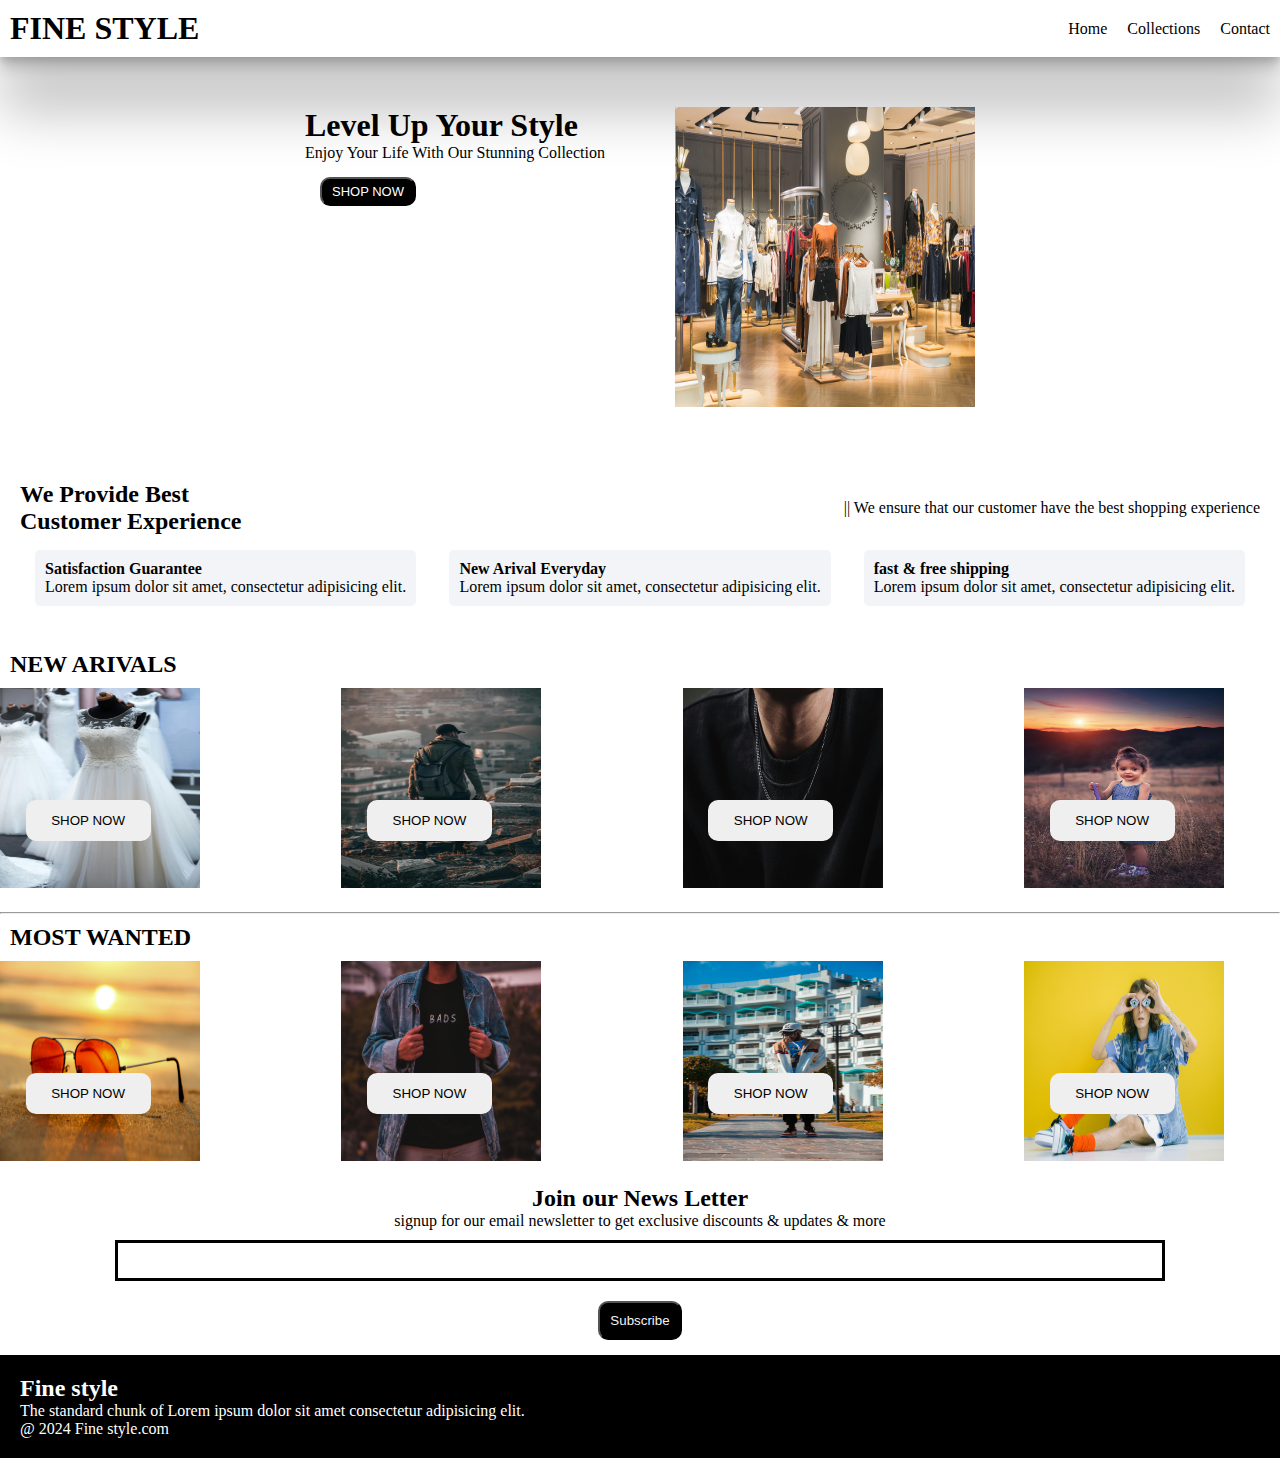
<file: index.html>
<!DOCTYPE html>
<html lang="en">

<head>
    <meta charset="UTF-8">
    <meta name="viewport" content="width=device-width, initial-scale=1.0">
    <title>FINE STYLE</title>
    <link rel="stylesheet" href="https://cdnjs.cloudflare.com/ajax/libs/font-awesome/6.6.0/css/all.min.css"
        integrity="sha512-Kc323vGBEqzTmouAECnVceyQqyqdsSiqLQISBL29aUW4U/M7pSPA/gEUZQqv1cwx4OnYxTxve5UMg5GT6L4JJg=="
        crossorigin="anonymous" referrerpolicy="no-referrer" />

    <link rel="stylesheet" href="style.css">
</head>

<body>
    <!--navbar-section-->
    <nav class="navbar">
        <h1>FINE STYLE</h1>
        <div class="navbar-links">
            <p class="navbar-link"><a href="index.html">Home</a></p>
            <p class="navbar-link"><a href="collection.html">Collections</a></p>
            <p class="navbar-link"><a href="contact.html">Contact</a></p>
        </div>
        <div class="navbar-menu-toggle" onclick="shownavbar()">
            <i class="fa-solid fa-bars"></i>
        </div>
    </nav>
    <!--side-navbar-section-->
    <div class="side-navbar">
        <p style="text-align: right;" onclick="closenavbar()">
            <i class="fa-solid fa-xmark"></i>
        </p>
        <div class="side-navbar-links"></div>
        <p class="side-navbar-link"><a href="index.html">Home</a></p>
        <p class="side-navbar-link"><a href="collection.html">Collections</a></p>
        <p class="side-navbar-link"><a href="contact.html">Contact</a></p>
    </div>
    </div>
    <!--header-section-->
    <div class="header">
        <div>
            <h1>Level Up Your Style</h1>
            <p>Enjoy Your Life With Our Stunning Collection</p>
            <button class="header-button">SHOP NOW</button>
        </div>
        <div>
            <img src="images/fashion store.jpg" alt="" class="header-image" style="width: 300px;height: 300px;">
        </div>
    </div>
    <!--service-section-->
    <div class="service">
        <div class="service-container-1">
            <div>
                <h2>We Provide Best</h2>
                <h2>Customer Experience</h2>
            </div>
            <div>
                <p>|| We ensure that our customer have the best shopping experience</p>
            </div>
        </div>
        <div class="service-container-2">
            <div>
                <i class="fa-regular fa-face-smile"></i>
                <h4>Satisfaction Guarantee</h4>
                <p>Lorem ipsum dolor sit amet, consectetur adipisicing elit. </p>
            </div>
            <div>
                <i class="fa-solid fa-palette"></i>
                <h4>New Arival Everyday</h4>
                <p>Lorem ipsum dolor sit amet, consectetur adipisicing elit. </p>
            </div>
            <div>
                <i class="fa-solid fa-truck-fast"></i>
                <h4>fast & free shipping</h4>
                <p>Lorem ipsum dolor sit amet, consectetur adipisicing elit. </p>
            </div>
        </div>
    </div>

    <!--new-arivals-->
    
    <div style="padding: 10px;">
        <h2>NEW ARIVALS</h2>
    </div>

    <div class="new-arival">
        <div class="new-arival-container">
            <img src="images/dress-1.jpg" alt="" style="width: 200px; height: 200px;">
            <button>SHOP NOW <i class="fa-solid fa-arrow-right-long"></i> </button>
        </div>
        <div class="new-arival-container">
            <img src="images/dress-2.jpg" alt="" style="width: 200px; height: 200px;">
            <button>SHOP NOW <i class="fa-solid fa-arrow-right-long"></i> </button>
        </div>
        <div class="new-arival-container">
            <img src="images/dress-3.jpg" alt="" style="width: 200px; height: 200px;">
            <button>SHOP NOW <i class="fa-solid fa-arrow-right-long"></i> </button>
        </div>
        <div class="new-arival-container">
            <img src="images/dress-4.jpg" alt="" style="width: 200px; height: 200px;">
            <button>SHOP NOW <i class="fa-solid fa-arrow-right-long"></i> </button>
        </div>
    </div>

    <hr style="margin-top: 20px;">

    <div style="padding: 10px;">
        <h2>MOST WANTED</h2>
    </div>

    <div class="most-wanted">
        <div class="most-wanted-container">
            <img src="images/dress-5.jpg" alt="" style="width: 200px; height: 200px;">
            <button>SHOP NOW <i class="fa-solid fa-arrow-right-long"></i> </button>
        </div>
        <div class="most-wanted-container">
            <img src="images/dress-6.jpg" alt="" style="width: 200px; height: 200px;">
            <button>SHOP NOW <i class="fa-solid fa-arrow-right-long"></i> </button>
        </div>
        <div class="most-wanted-container">
            <img src="images/dress-7.jpg" alt="" style="width: 200px; height: 200px;">
            <button>SHOP NOW <i class="fa-solid fa-arrow-right-long"></i> </button>
        </div>
        <div class="most-wanted-container">
            <img src="images/dress-8.jpg" alt="" style="width: 200px; height: 200px;">
            <button>SHOP NOW <i class="fa-solid fa-arrow-right-long"></i> </button>
        </div>
    </div>

    <!--news-section-->

    <div class="news">
        <h2>Join our News Letter</h2>
        <p>signup for our email newsletter to get exclusive discounts & updates & more</p>
        <div>
            <input type="text"class="search">
        </div>
        <div>
            <button>Subscribe <i class="fa-solid fa-arrow-right-long"></i> </button>
        </div>
    </div>

    <!--footer-section-->
    <div class="footer">
        <div class="footer-container">
            <div class="footer-container-box">
                <h2>Fine style</h2>
                <p>The standard chunk of Lorem ipsum dolor sit amet consectetur adipisicing elit.</p>
                <i class="fa-brands fa-square-instagram"></i>
                <i class="fa-brands fa-youtube"></i>
                <i class="fa-brands fa-facebook"></i>
                <p>@ 2024 Fine style.com</p>
            </div>
        </div>
    </div>

    <script src="script.js"></script>
</body>

</html>
</file>
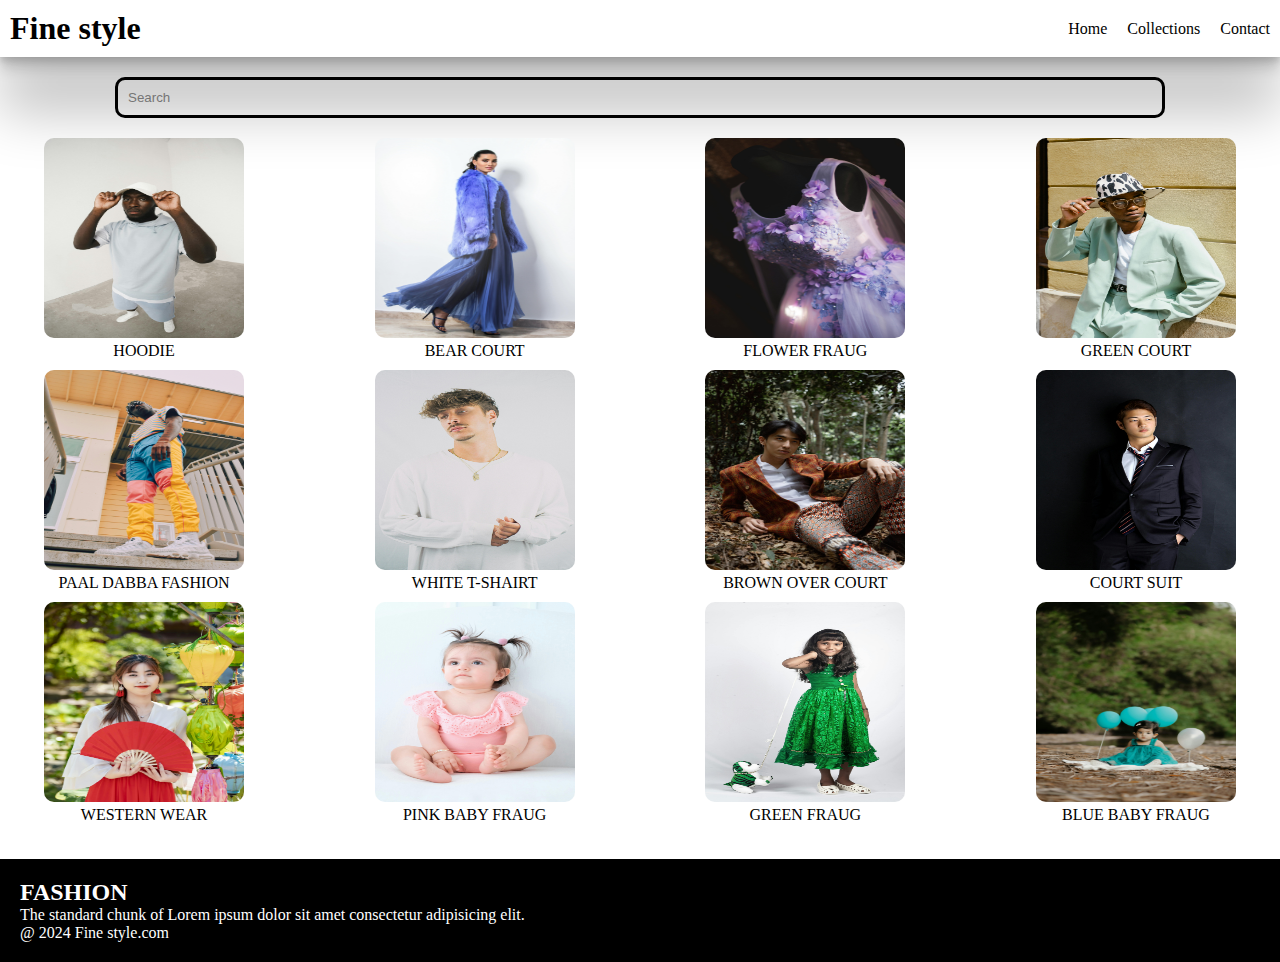
<file: collection.html>
<!DOCTYPE html>
<html lang="en">

<head>
    <meta charset="UTF-8">
    <meta name="viewport" content="width=device-width, initial-scale=1.0">
    <title>COLLECTION</title>
    <link rel="stylesheet" href="https://cdnjs.cloudflare.com/ajax/libs/font-awesome/6.6.0/css/all.min.css"
        integrity="sha512-Kc323vGBEqzTmouAECnVceyQqyqdsSiqLQISBL29aUW4U/M7pSPA/gEUZQqv1cwx4OnYxTxve5UMg5GT6L4JJg=="
        crossorigin="anonymous" referrerpolicy="no-referrer" />

    <link rel="stylesheet" href="style.css">
</head>

<body>
    <!--navbar-section-->
    <nav class="navbar">
        <h1>Fine style</h1>
        <div class="navbar-links">
            <p class="navbar-link"><a href="index.html">Home</a></p>
            <p class="navbar-link"><a href="collection.html">Collections</a></p>
            <p class="navbar-link"><a href="contact.html">Contact</a></p>
        </div>
        <div class="navbar-menu-toggle" onclick="shownavbar()">
            <i class="fa-solid fa-bars"></i>
        </div>
    </nav>
    <!--side-navbar-section-->
    <div class="side-navbar">
        <p style="text-align: right;" onclick="closenavbar()">
            <i class="fa-solid fa-xmark"></i>
        </p>
        <div class="side-navbar-links"></div>
        <p class="side-navbar-link"><a href="index.html">Home</a></p>
        <p class="side-navbar-link"><a href="collection.html">Collections</a></p>
        <p class="side-navbar-link"><a href="contact.html">Contact</a></p>
    </div>
    
    <!--colections-->

    <div class="product-section">
        <form class="product-search">
            <input type="text" id="search" placeholder="Search">
            <i class="fa-solid fa-magnifying-glass"></i>
        </form>
        <div class="products" id="products">
            <div class="products-box">
                <img src="images/dress-9.jpg" style="width: 200px; height: 200px;">
                <p>HOODIE</p>
            </div>
            <div class="products-box">
                <img src="images/dress-10.jpg" style="width: 200px; height: 200px;">
                <p>BEAR COURT</p>
            </div>
            <div class="products-box">
                <img src="images/dress-11.jpg" style="width: 200px; height: 200px;">
                <p>FLOWER FRAUG</p>
            </div>
            <div class="products-box">
                <img src="images/dress-12.jpg" style="width: 200px; height: 200px;">
                <p>GREEN COURT</p>
            </div>
            <div class="products-box">
                <img src="images/dress-13.jpg" style="width: 200px; height: 200px;">
                <p>PAAL DABBA FASHION</p>
            </div>
            <div class="products-box">
                <img src="images/dress-14.jpg" style="width: 200px; height: 200px;">
                <p>WHITE T-SHAIRT</p>
            </div>
            <div class="products-box">
                <img src="images/dress-15.jpg" style="width: 200px; height: 200px;">
                <p>BROWN OVER COURT</p>
            </div>
            <div class="products-box">
                <img src="images/dress-16.jpg" style="width: 200px; height: 200px;">
                <p>COURT SUIT</p>
            </div>
            <div class="products-box">
                <img src="images/dress-17.jpg" style="width: 200px; height: 200px;">
                <p>WESTERN WEAR</p>
            </div>
            <div class="products-box">
                <img src="images/dress-18.jpg" style="width: 200px; height: 200px;">
                <p>PINK BABY FRAUG</p>
            </div>
            <div class="products-box">
                <img src="images/dress-19.jpg" style="width: 200px; height: 200px;">
                <p>GREEN FRAUG</p>
            </div>
            <div class="products-box">
                <img src="images/dress-20.jpg" style="width: 200px; height: 200px;">
                <p>BLUE BABY FRAUG</p>
            </div>
        </div>
    </div>

    <!--footer-section-->
    <div class="footer">
        <div class="footer-container">
            <div class="footer-container-box">
                <h2>FASHION</h2>
                <p>The standard chunk of Lorem ipsum dolor sit amet consectetur adipisicing elit.</p>
                <i class="fa-brands fa-square-instagram"></i>
                <i class="fa-brands fa-youtube"></i>
                <i class="fa-brands fa-facebook"></i>
                <p>@ 2024 Fine style.com</p>
            </div>
        </div>
    </div>

    <script src="collection.js"></script>
    <script src="script.js"></script>
</body>

</html>
</file>
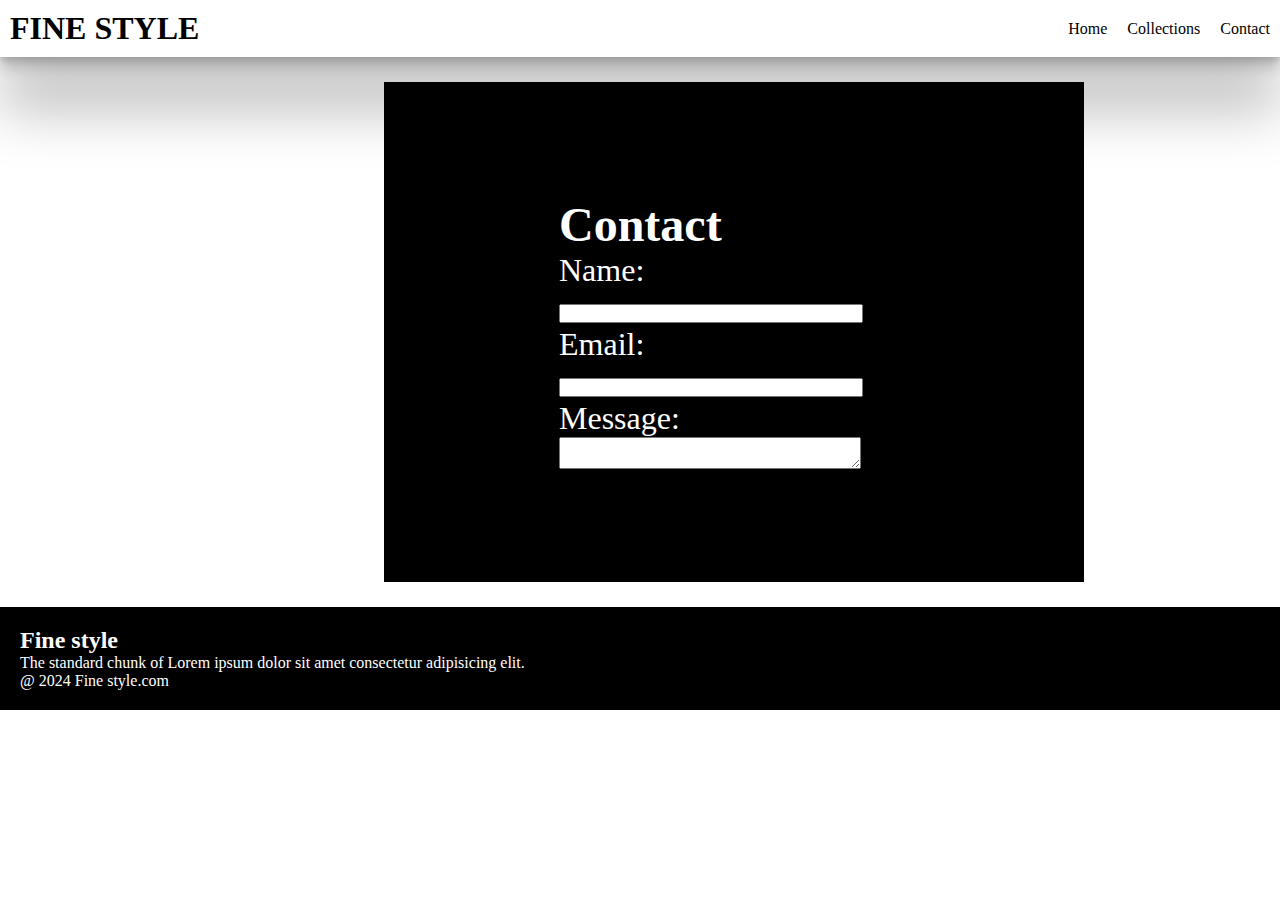
<file: contact.html>
<!DOCTYPE html>
<html lang="en">

<head>
    <meta charset="UTF-8">
    <meta name="viewport" content="width=device-width, initial-scale=1.0">
    <title>contact</title>
    <link rel="stylesheet" href="https://cdnjs.cloudflare.com/ajax/libs/font-awesome/6.6.0/css/all.min.css"
        integrity="sha512-Kc323vGBEqzTmouAECnVceyQqyqdsSiqLQISBL29aUW4U/M7pSPA/gEUZQqv1cwx4OnYxTxve5UMg5GT6L4JJg=="
        crossorigin="anonymous" referrerpolicy="no-referrer" />

    <link rel="stylesheet" href="style.css">
</head>

<body>
    <!--navbar-section-->
    <nav class="navbar">
        <h1>FINE STYLE</h1>
        <div class="navbar-links">
            <p class="navbar-link"><a href="index.html">Home</a></p>
            <p class="navbar-link"><a href="collection.html">Collections</a></p>
            <p class="navbar-link"><a href="contact.html">Contact</a></p>
        </div>
        <div class="navbar-menu-toggle" onclick="shownavbar()">
            <i class="fa-solid fa-bars"></i>
        </div>
    </nav>
    <!--side-navbar-section-->
    <div class="side-navbar">
        <p style="text-align: right;" onclick="closenavbar()">
            <i class="fa-solid fa-xmark"></i>
        </p>
        <div class="side-navbar-links"></div>
        <p class="side-navbar-link"><a href="index.html">Home</a></p>
        <p class="side-navbar-link"><a href="collection.html">Collections</a></p>
        <p class="side-navbar-link"><a href="contact.html">Contact</a></p>
    </div>
    </div>

    <!--contact-page-->

    <div class="contact-container">
        <div class="Contact-box">
            <h2>Contact</h2>
            <p>Name:</p>
            <input type="text">
            <p>Email:</p>
            <input type="text">
            <p>Message:</p>
            <textarea class=""></textarea>
        </div>
    </div>

    <!--footer-section-->
    <div class="footer" style="margin-top: 50px;">
        <div class="footer-container">
            <div class="footer-container-box">
                <h2>Fine style</h2>
                <p>The standard chunk of Lorem ipsum dolor sit amet consectetur adipisicing elit.</p>
                <i class="fa-brands fa-square-instagram"></i>
                <i class="fa-brands fa-youtube"></i>
                <i class="fa-brands fa-facebook"></i>
                <p>@ 2024 Fine style.com</p>
            </div>
        </div>
    </div>
</file>
<file: style.css>
*{
    margin: 0px;
    padding: 0px;
}

/*navbar-section*/

.navbar{
    display:flex;
    justify-content: space-between;
    align-items: center;
    padding: 10px;
    box-shadow: rgba(0, 0, 0, 0.25) 0px 54px 55px, rgba(0, 0, 0, 0.12) 0px -12px 30px, rgba(0, 0, 0, 0.12) 0px 4px 6px, rgba(0, 0, 0, 0.17) 0px 12px 13px, rgba(0, 0, 0, 0.09) 0px -3px 5px;
    background-color:white;
    color: black;
}
.navbar-links{
    display: flex;
    column-gap: 20px;
    color: white;
}

.navbar-links a{
    text-decoration: none;
    color:black;
}
.navbar-links a:hover{
    text-decoration: underline;
    color: black;
}
.navbar-menu-toggle{
    display: none;
}

/*side-navbar-section*/

.side-navbar{
    background-color:black;
    width: 50%;
    height: 100%;
    position: fixed;
    top: 0%;
    padding: 20px;
    left: -60%;
    color: white;
    transition: 2s;
}
.side-navbar-link{
    margin-bottom: 30px;
}
.side-navbar-link a{
    text-decoration: none;
    color: white;
}
.side-navbar-link a:hover{
    text-decoration: underline;
}

/*header-section*/

.header{
    display: flex;
    justify-content: center;
    gap: 70px;
    padding: 50px;
}
.header-button{
    background-color:black;
    color: white;
    border-radius: 10px;
    padding-bottom: 5px;
    padding-top: 5px;
    padding-left: 10px;
    padding-right: 10px;
    font-size: small;
    margin: 15px;
    cursor: pointer;
}

/*service-section*/

.service{
    padding: 20px;
}
.service-container-1{
    display: flex;
    justify-content: space-between;
    align-items: center;
}
.service-container-2{
    display: flex;
    justify-content: space-between;
    align-items: center;
    gap: 10px;
    margin: 15px;
}
.service-container-2 div{
    background-color: #f2f4f7;
    border-radius: 5px;
    padding: 10px;
}
.new-arival{
    display: flex;
    justify-content: space-between;
    flex-wrap: wrap;
}
.new-arival-container{
    position: relative;
    flex-basis: 20%;
}
.new-arival button{
    padding-left: 10%;
    padding-right: 10%;
    padding-top: 5%;
    padding-bottom: 5%;
    margin-top: 10px;
    border-radius: 10px;
    position: absolute;
    top: 50%;
    left: 10%;
    border: none;
}
.most-wanted{
    display: flex;
    justify-content: space-between;
    flex-wrap: wrap;
}
.most-wanted-container{
    position: relative;
    flex-basis: 20%;
}
.most-wanted  button{
    padding-left: 10%;
    padding-right: 10%;
    padding-top: 5%;
    padding-bottom: 5%;
    margin-top: 10px;
    border-radius: 10px;
    position: absolute;
    top: 50%;
    left: 10%;
    border: none; 
}
.news{
    display: flex;
    flex-direction: column;
    align-items: center;
    margin-top: 20px;
}
.news input{
    padding: 10px;
    width: 80vw;
    margin-bottom: 10px;
    margin-top: 10px;
    border: solid black 3px;
}
.news button{
    margin-top: 10px;
    color: #f2f4f7;
    background-color: black;
    border-radius: 10px;
    padding: 10px;
}
.footer{
    background-color:black;
    color: white;
    padding-top: 20px;
    padding-bottom: 20px;
    padding-left: 20px;
    margin-top: 15px;
}

/* products */
.product-section{
    margin-top: 20px;
}
.product-search{
    width: 80%;
    border: solid black 3px;
    border-radius: 10px;
    display: flex;
    justify-content: space-between;
    align-items: center;
    padding: 10px;
    margin: auto;
}
.product-search input{
    border: none;
    background-color: transparent;
    width: 100%;
    height: 100%;
}
.product-search input:focus{
    outline: none;
}
.products{
    display: flex;
    padding: 20px;
    gap: 10px;
    flex-wrap: wrap;
    justify-content: space-between;
}
.products-box{
    text-align: center;
    flex-basis: 20%;
}
.products-box img{
    border-radius: 10px;
}
/* contact */

.contact-container{
    background-color:black;
    color: white;
    height: 500px;
    width: 700px;
    position: relative;
    left: 30%;
    top: 25px;
    bottom: 25px;
}
.Contact-box{
   width: 50%;
   height: 50%;
   text-align:start;
   position: absolute;
   top: 23%;
   left: 25%;
   font-size: xx-large;
}
.Contact-box input{
    width: 300px;
}
.Contact-box textarea{
    width: 300px;
}
/*media-query-section*/

@media screen and (max-width:700px) {
    .navbar-menu-toggle{
        display: inline-block;
    }
    .navbar-links{
        display: none;
    }
    .header-image{
        display: none;
    }
    .service-container-1{
        display: none;
    }
    .service-container-2{
        flex-direction: column;
    }
    .contact-container{
        width: 350px;
        height: 250px;
    }
    .Contact-box{
        height: 25%;
        width: 25%;
        font-size: small;
    }
    .Contact-box input{
        width: 150px;
    }
    .Contact-box textarea{
        width: 150px;
    }

}
</file>
